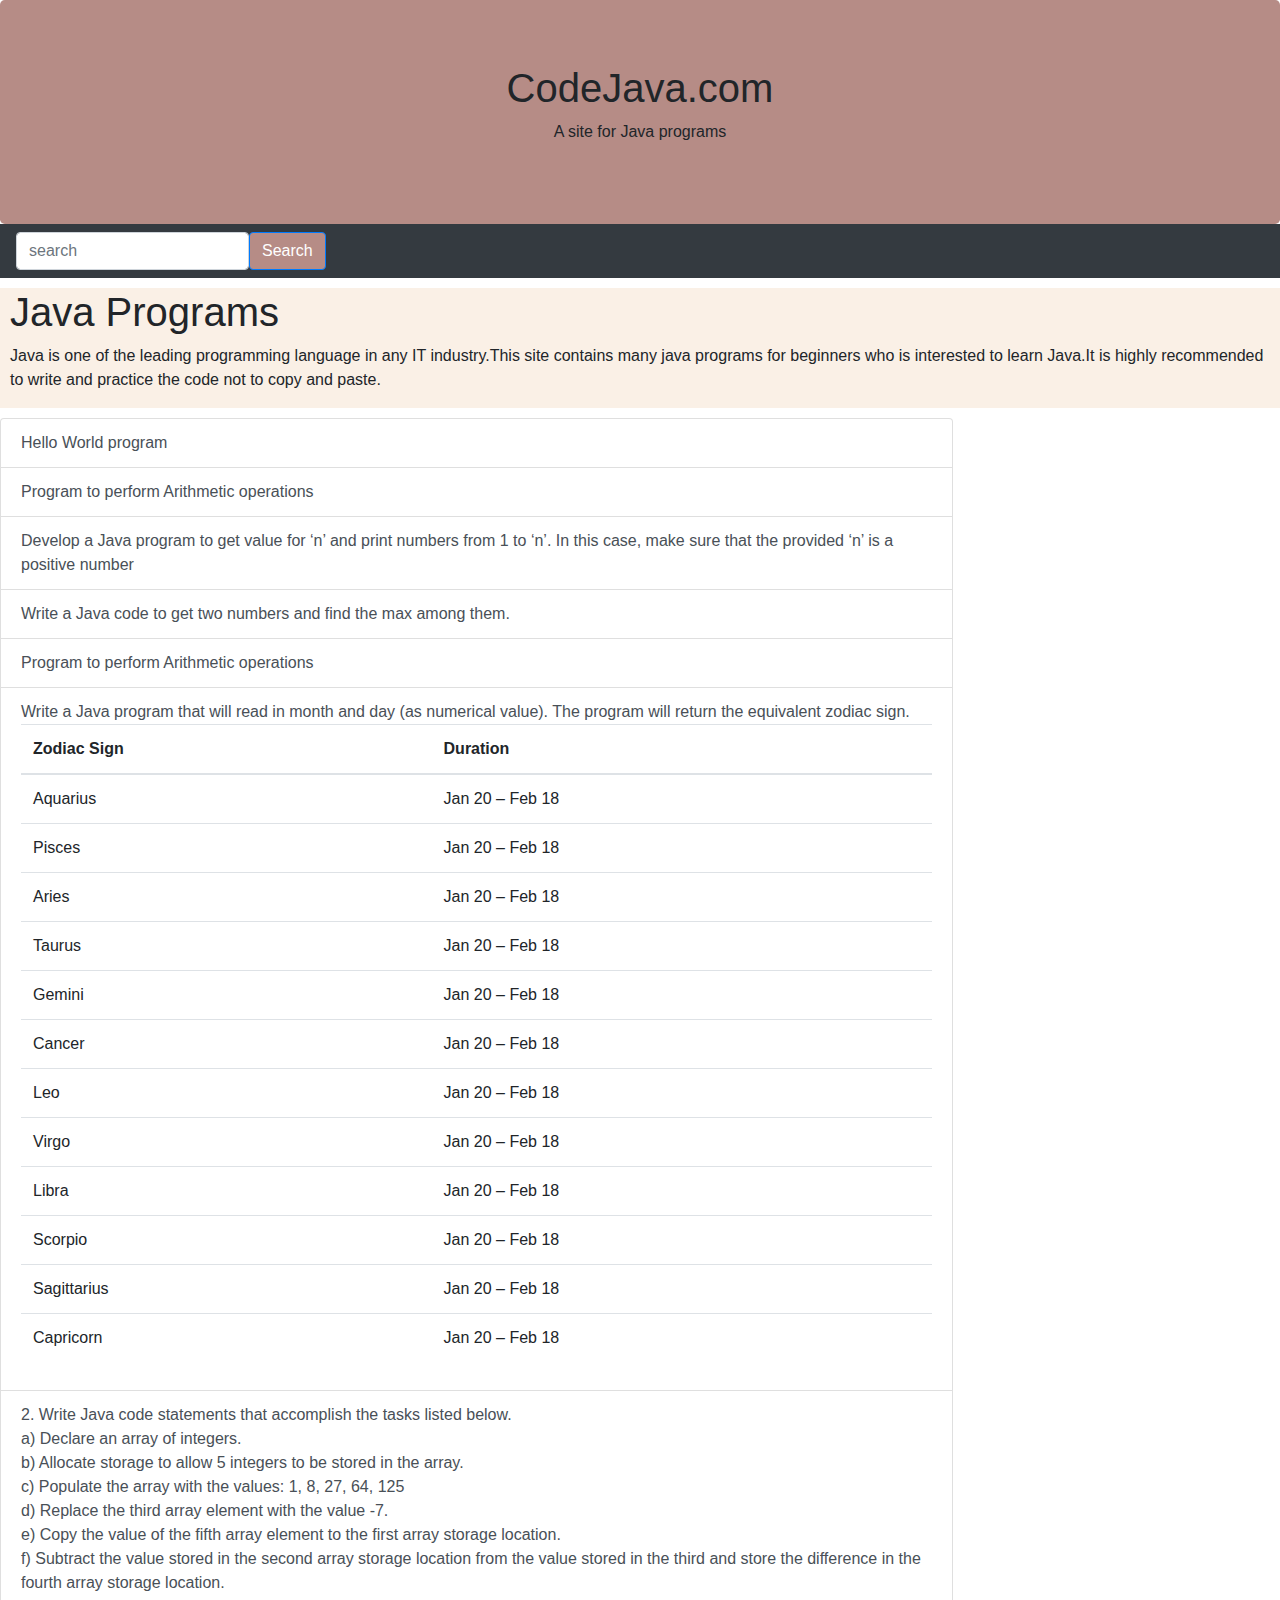
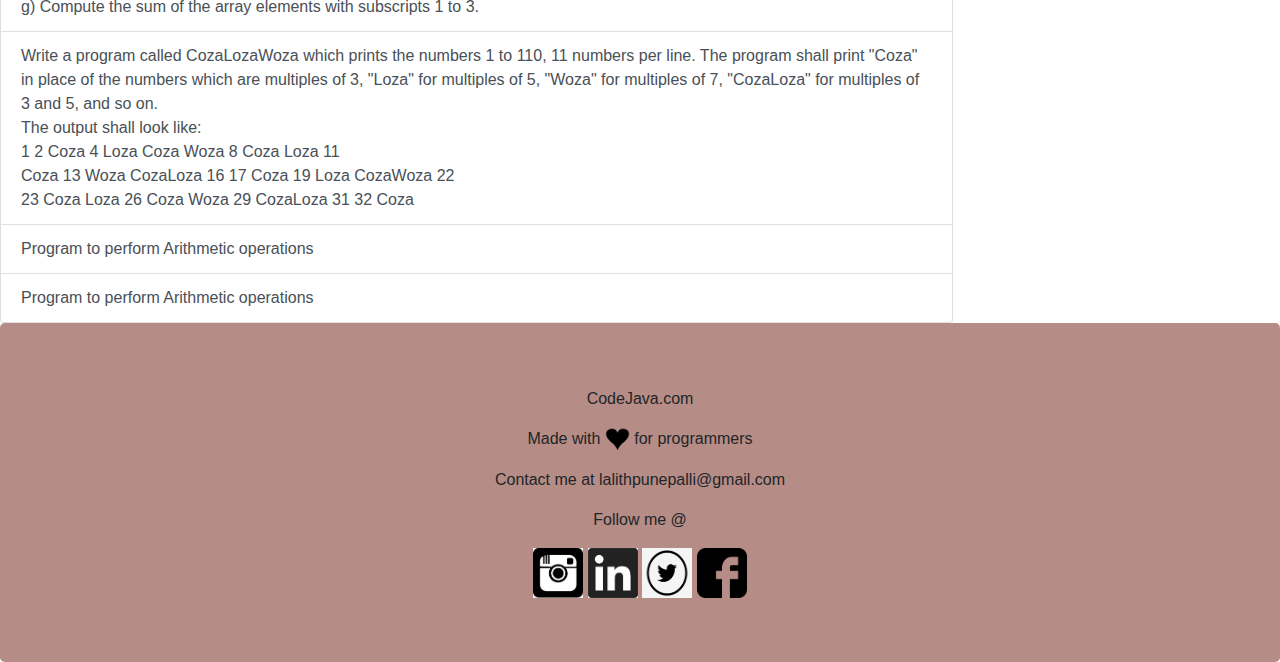
<file: index.html>
<!DOCTYPE html>
<html>
<head>
	<title>CodeJava.com</title>
	<link rel = "icon" type = "image/jpg" href = "/Capture.JPG">
    <!-- For apple devices -->
    <link rel = "apple-touch-icon" type = "image/jpg" href = "/Capture.JPG"/>
	<meta charset="utf-8">
	<link rel = "icon" href = "capture.jpg" type = "image/x-icon">
	<meta name="viewport" content="width=device-width,initial-scale=1.0">
	<link href="index.css" type="text/css" rel="stylesheet">
	<link rel="stylesheet" href="https://maxcdn.bootstrapcdn.com/bootstrap/4.3.1/css/bootstrap.min.css">
	<script src="https://ajax.googleapis.com/ajax/libs/jquery/3.4.1/jquery.min.js"></script>
	<script src="https://cdnjs.cloudflare.com/ajax/libs/popper.js/1.14.7/umd/popper.min.js"></script>
	<script src="https://maxcdn.bootstrapcdn.com/bootstrap/4.3.1/js/bootstrap.min.js"></script>
</head>
<body>
	<div class="jumbotron text-center" style="margin-bottom:0" id="head">
		<h1>CodeJava.com</h1>
		<p>A site for Java programs</p>
	</div>
	<nav class="navbar navbar-expand-sm bg-dark navbar-dark">
		<form class="form-inline" action="/action_page.php" id="search">
			<input type="search" class="form-control" name="search" placeholder="search">
			<button type="submit" class="btn btn-primary " id="button">Search</button>
		</form>
	</nav>
	<div class="row">
		<div class="col" id="info">
			<h1 >Java Programs</h1>
			<p >Java is one of the leading programming language in any IT industry.This site contains many java programs for beginners who is interested to learn Java.It is highly recommended to write and practice the code not to copy and paste.</p>
		</div>
	</div>
	<div class="row">
		<div class="col-sm-9">
			<a href="hello program.html" class="list-group-item list-group-item-action">Hello World program</a>
			<a href="hello program.html" class="list-group-item list-group-item-action">Program to perform Arithmetic operations</a>
			<a href="hello program.html" class="list-group-item list-group-item-action"> Develop a Java program to get value for ‘n’ and print numbers from 1 to ‘n’. In this case,
make sure that the provided ‘n’ is a positive number</a>
			<a href="hello program.html" class="list-group-item list-group-item-action">Write a Java code to get two numbers and find the max among them.</a>
			<a href="hello program.html" class="list-group-item list-group-item-action">Program to perform Arithmetic operations</a>
			<a href="zodiac signs.html" class="list-group-item list-group-item-action">Write a Java program that will read in month and day (as numerical value). The program will return the equivalent zodiac sign. <br>
				<table class="table">
					<thead>
						<tr>
							<th>Zodiac Sign</th>
							<th>Duration</th>
						</tr>
					</thead>
					<tbody>
						<tr>
							<td>Aquarius</td>
							<td>Jan 20 – Feb 18</td>
						</tr>
						<tr>
							<td>Pisces</td>
							<td>Jan 20 – Feb 18</td>
						</tr>
						<tr>
							<td>Aries </td>
							<td>Jan 20 – Feb 18</td>
						</tr>
						<tr>
							<td>Taurus </td>
							<td>Jan 20 – Feb 18</td>
						</tr>
						<tr>
							<td>Gemini</td>
							<td>Jan 20 – Feb 18</td>
						</tr>
						<tr>
							<td>Cancer </td>
							<td>Jan 20 – Feb 18</td>
						</tr>
						<tr>
							<td>Leo</td>
							<td>Jan 20 – Feb 18</td>
						</tr>
						<tr>
							<td>Virgo </td>
							<td>Jan 20 – Feb 18</td>
						</tr>
						<tr>
							<td>Libra</td>
							<td>Jan 20 – Feb 18</td>
						</tr>
						<tr>
							<td>Scorpio </td>
							<td>Jan 20 – Feb 18</td>
						</tr>
						<tr>
							<td>Sagittarius</td>
							<td>Jan 20 – Feb 18</td>
						</tr>
						<tr>
							<td>Capricorn</td>
							<td>Jan 20 – Feb 18</td>
						</tr>
					</tbody>
				</table>
			</a>
			<a href="array.html" class="list-group-item list-group-item-action">2. Write Java code statements that accomplish the tasks listed below.<br>
a) Declare an array of integers.<br>
b) Allocate storage to allow 5 integers to be stored in the array.<br>
c) Populate the array with the values: 1, 8, 27, 64, 125<br>
d) Replace the third array element with the value -7.<br>
e) Copy the value of the fifth array element to the first array storage location.<br>
f) Subtract the value stored in the second array storage location from the value stored in the
third and store the difference in the fourth array storage location.<br>
g) Compute the sum of the array elements with subscripts 1 to 3. </a>
			<a href="cozaloza.html" class="list-group-item list-group-item-action">Write a program called CozaLozaWoza which prints the numbers 1 to 110, 11 numbers per
line. The program shall print "Coza" in place of the numbers which are multiples of 3, "Loza"
for multiples of 5, "Woza" for multiples of 7, "CozaLoza" for multiples of 3 and 5, and so on.<br>
The output shall look like: <br>
1 2 Coza 4 Loza Coza Woza 8 Coza Loza 11<br>
Coza 13 Woza CozaLoza 16 17 Coza 19 Loza CozaWoza 22<br>
23 Coza Loza 26 Coza Woza 29 CozaLoza 31 32 Coza </a>
			<a href="hello program.html" class="list-group-item list-group-item-action">Program to perform Arithmetic operations</a>
			<a href="hello program.html" class="list-group-item list-group-item-action">Program to perform Arithmetic operations</a>
		</div>
		<div class="col-sm-3">
<!--ads-->
		</div>
	</div>
	<div class="jumbotron text-center" style="margin-bottom:0" id="footer">
		<p>CodeJava.com</p>
		<p>Made with <img src="lovelogo.png" height="25" width="25"> for programmers</p>
		<p>Contact me at lalithpunepalli@gmail.com</p>
		<p>Follow me @</p>
		<a href="https://www.instagram.com/iamlalith_reddy/" target="-blank"><img src="instagram logo.jpg" height="50" width="50" class="e"></a>
		<a href="https://linkedin.com/in/lalith-reddy-605480167" target="-blank"><img src="linkedinlogo.png" height="50" width="50" class="e"></a>
		<a href="https://twitter.com/iamlalithreddy" target="-blank"><img src="twitterlogo.png" height="50" width="50" class="e"></a>
		<a href="https://www.facebook.com/nanipunepalli" target="-blank"><img src="facebooklogo.png" height="50" width="50" class="e"></a>
	</div>
</body>
</html>
</file>
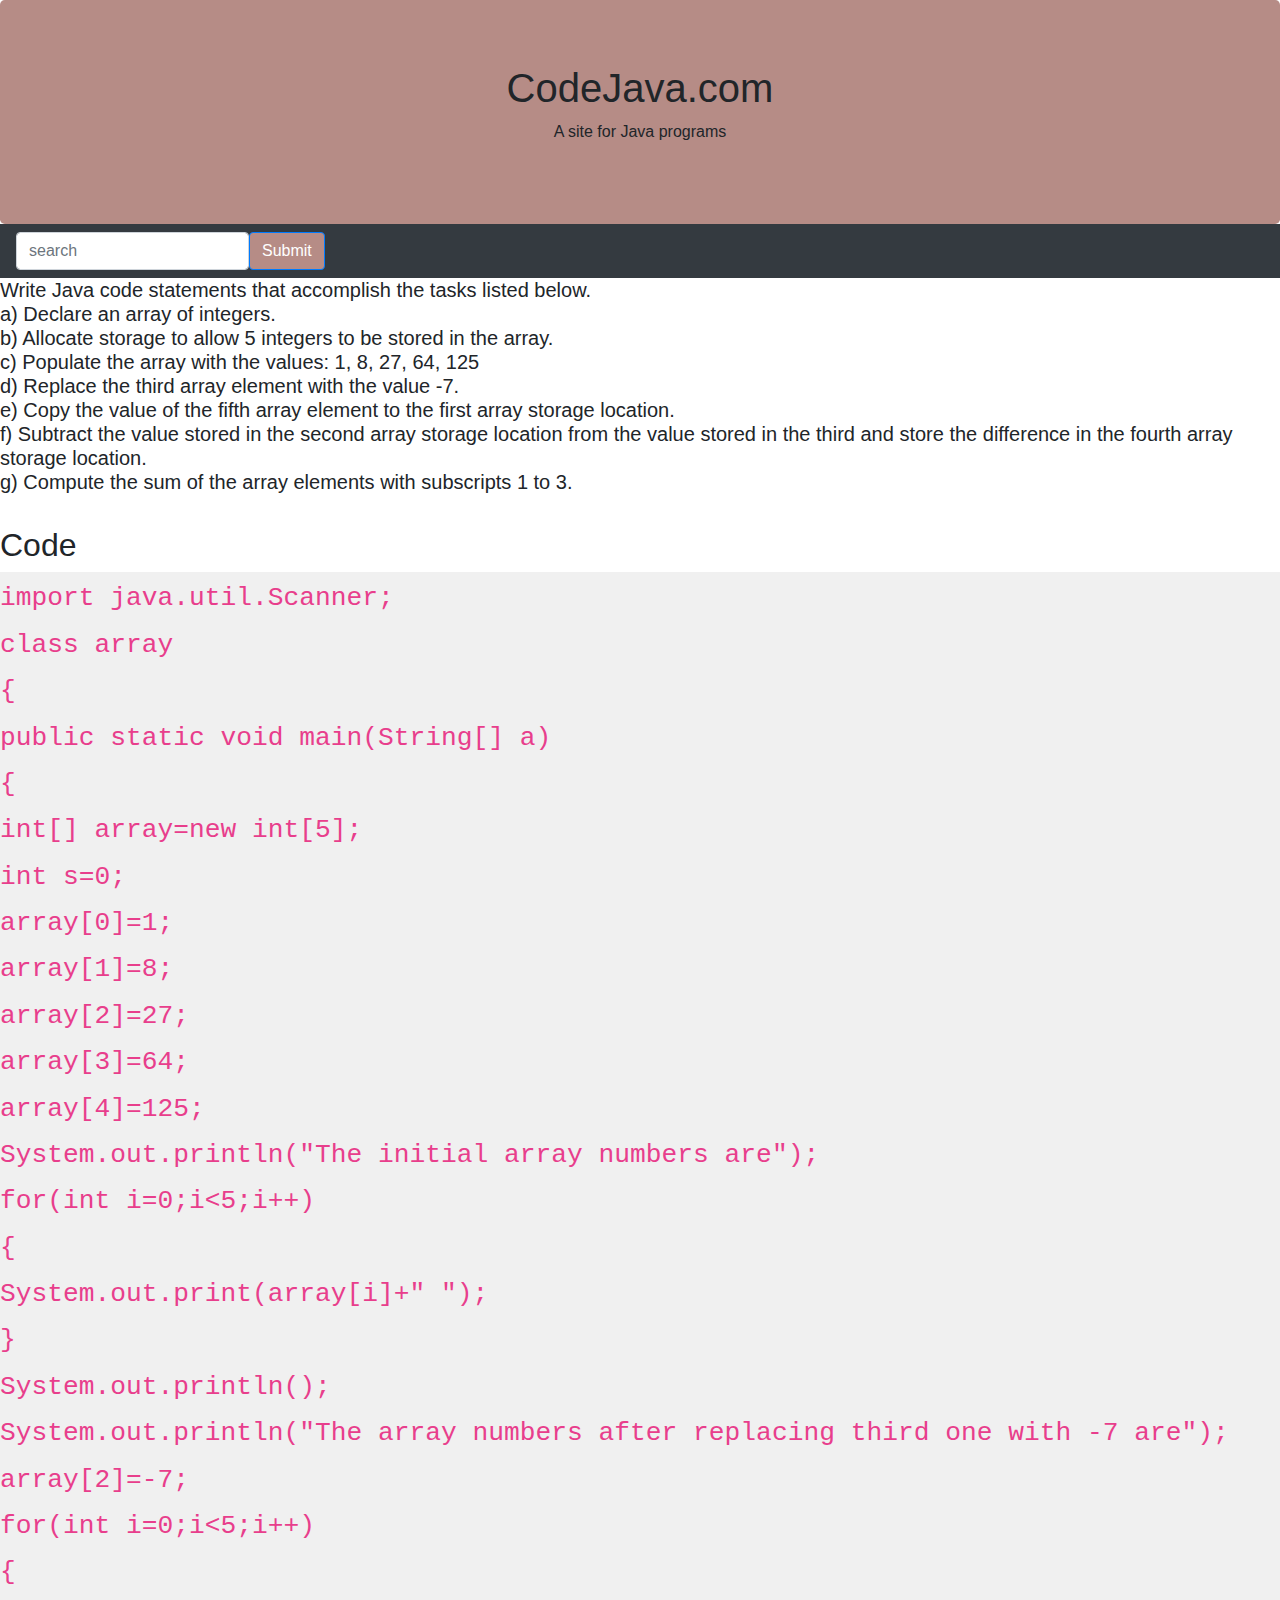
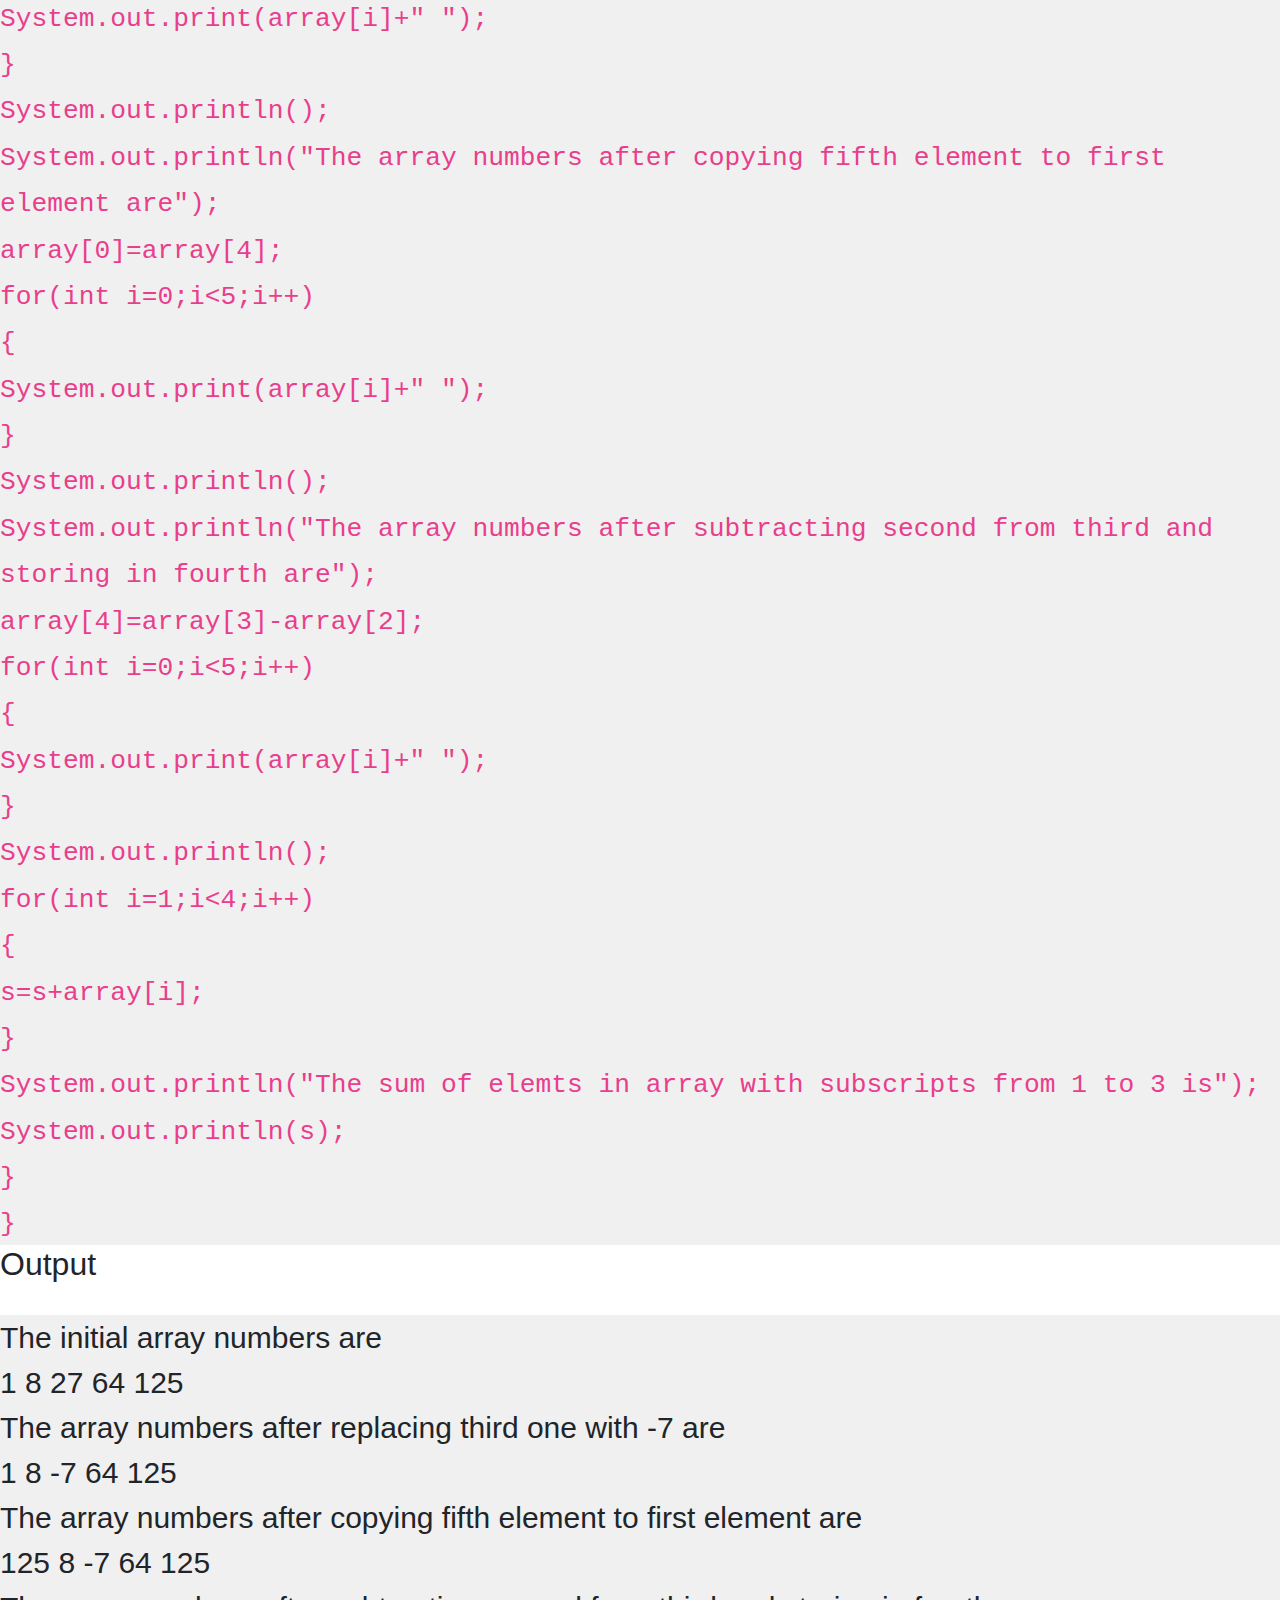
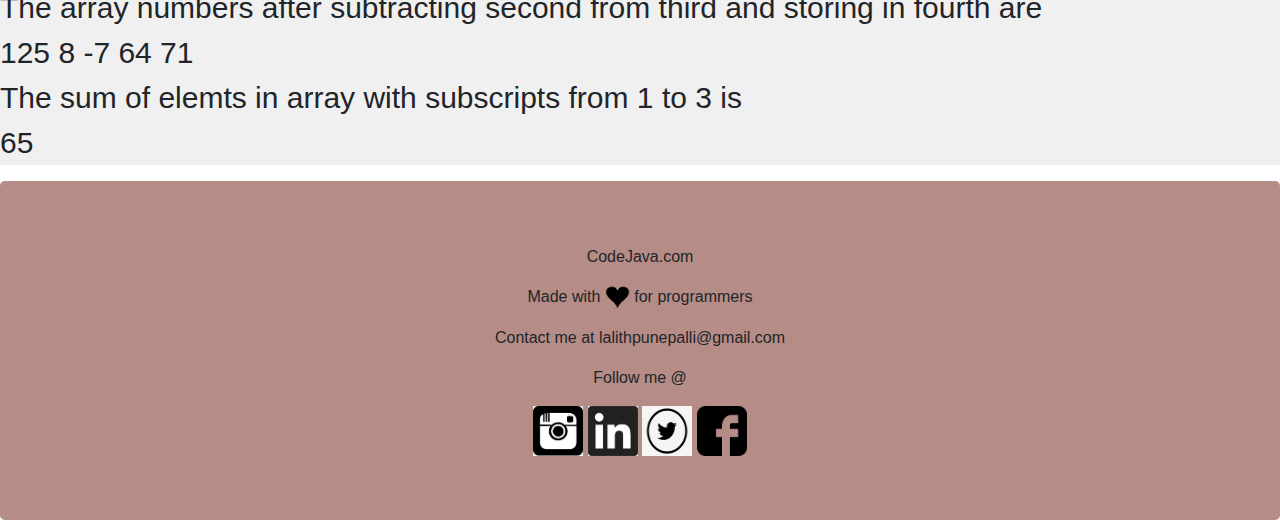
<file: array.html>
<!DOCTYPE html>
<html>
<head>
	<title>CodeJava.com</title>
	<meta charset="utf-8">
	<meta name="viewport" content="width=device-width,initial-scale=1.0">
	<link rel = "icon" href = "capture.jpg" type = "image/x-icon">
	<link href="index.css" type="text/css" rel="stylesheet">
	<link rel="stylesheet" href="https://maxcdn.bootstrapcdn.com/bootstrap/4.3.1/css/bootstrap.min.css">
	<script src="https://ajax.googleapis.com/ajax/libs/jquery/3.4.1/jquery.min.js"></script>
	<script src="https://cdnjs.cloudflare.com/ajax/libs/popper.js/1.14.7/umd/popper.min.js"></script>
	<script src="https://maxcdn.bootstrapcdn.com/bootstrap/4.3.1/js/bootstrap.min.js"></script>
</head>
<body>
	<div class="jumbotron text-center" style="margin-bottom:0" id="head">
		<h1>CodeJava.com</h1>
		<p>A site for Java programs</p>
	</div>
	<nav class="navbar navbar-expand-sm bg-dark navbar-dark">
		<form class="form-inline"  action="/action_page.php" id="search">
			<input type="search" class="form-control" name="search" placeholder="search">
			<button type="submit" class="btn btn-primary " id="button">Submit</button>
		</form>
	</nav>
	<div class="row">
		<div class="col-sm">
			<h5> Write Java code statements that accomplish the tasks listed below.<br>
a) Declare an array of integers.<br>
b) Allocate storage to allow 5 integers to be stored in the array.<br>
c) Populate the array with the values: 1, 8, 27, 64, 125<br>
d) Replace the third array element with the value -7.<br>
e) Copy the value of the fifth array element to the first array storage location.<br>
f) Subtract the value stored in the second array storage location from the value stored in the
third and store the difference in the fourth array storage location.<br>
g) Compute the sum of the array elements with subscripts 1 to 3.</h5>
			<br>
			<h2>Code</h2>
			<div id="code">
				<code>
					import java.util.Scanner;<br>
					class array<br>
					{<br>
						public static void main(String[] a)<br>
						{<br>
							int[] array=new int[5];<br>
							int s=0;<br>
							array[0]=1;<br>
							array[1]=8;<br>
							array[2]=27;<br>
							array[3]=64;<br>
							array[4]=125;<br>
							System.out.println("The initial array numbers are");<br>
							for(int i=0;i<5;i++)<br>
							{<br>
								System.out.print(array[i]+" ");<br>
							}<br>
							System.out.println();<br>
							System.out.println("The array numbers after replacing third one with -7 are");<br>
							array[2]=-7;<br>
							for(int i=0;i<5;i++)<br>
							{<br>
								System.out.print(array[i]+" ");<br>
							}<br>
							System.out.println();<br>
							System.out.println("The  array numbers after copying fifth element to first element are");<br>
							array[0]=array[4];<br>
							for(int i=0;i<5;i++)<br>
							{<br>
								System.out.print(array[i]+" ");<br>
							}<br>
							System.out.println();<br>
							System.out.println("The array numbers after subtracting second from third and storing in fourth are");<br>
							array[4]=array[3]-array[2];<br>
							for(int i=0;i<5;i++)<br>
							{<br>
								System.out.print(array[i]+" ");<br>
							}<br>
							System.out.println();<br>
							for(int i=1;i<4;i++)<br>
							{<br>
								s=s+array[i];<br>
							}<br>
							System.out.println("The sum of elemts in array with subscripts from 1 to 3 is");<br>
							System.out.println(s);<br>
						}<br>
						
					}<br>
				</code>
			</div>
			<h2>Output</h2>
			<br>
			<p id="code">The initial array numbers are<br>
1 8 27 64 125<br>
The array numbers after replacing third one with -7 are<br>
1 8 -7 64 125<br>
The  array numbers after copying fifth element to first element are<br>
125 8 -7 64 125<br>
The array numbers after subtracting second from third and storing in fourth are<br>
125 8 -7 64 71<br>
The sum of elemts in array with subscripts from 1 to 3 is<br>
65
</p>
		</div>
	</div>
	<div class="jumbotron text-center" style="margin-bottom:0" id="footer">
		<p>CodeJava.com</p>
		<p>Made with <img src="lovelogo.png" height="25" width="25"> for programmers</p>
		<p>Contact me at lalithpunepalli@gmail.com</p>
		<p>Follow me @</p>
		<a href="https://www.instagram.com/iamlalith_reddy/" target="-blank"><img src="instagram logo.jpg" height="50" width="50" class="e"></a>
		<a href="https://linkedin.com/in/lalith-reddy-605480167" target="-blank"><img src="linkedinlogo.png" height="50" width="50" class="e"></a>
		<a href="https://twitter.com/iamlalithreddy" target="-blank"><img src="twitterlogo.png" height="50" width="50" class="e"></a>
		<a href="https://www.facebook.com/nanipunepalli" target="-blank"><img src="facebooklogo.png" height="50" width="50" class="e"></a>
	</div>
</body>
</html>
</file>
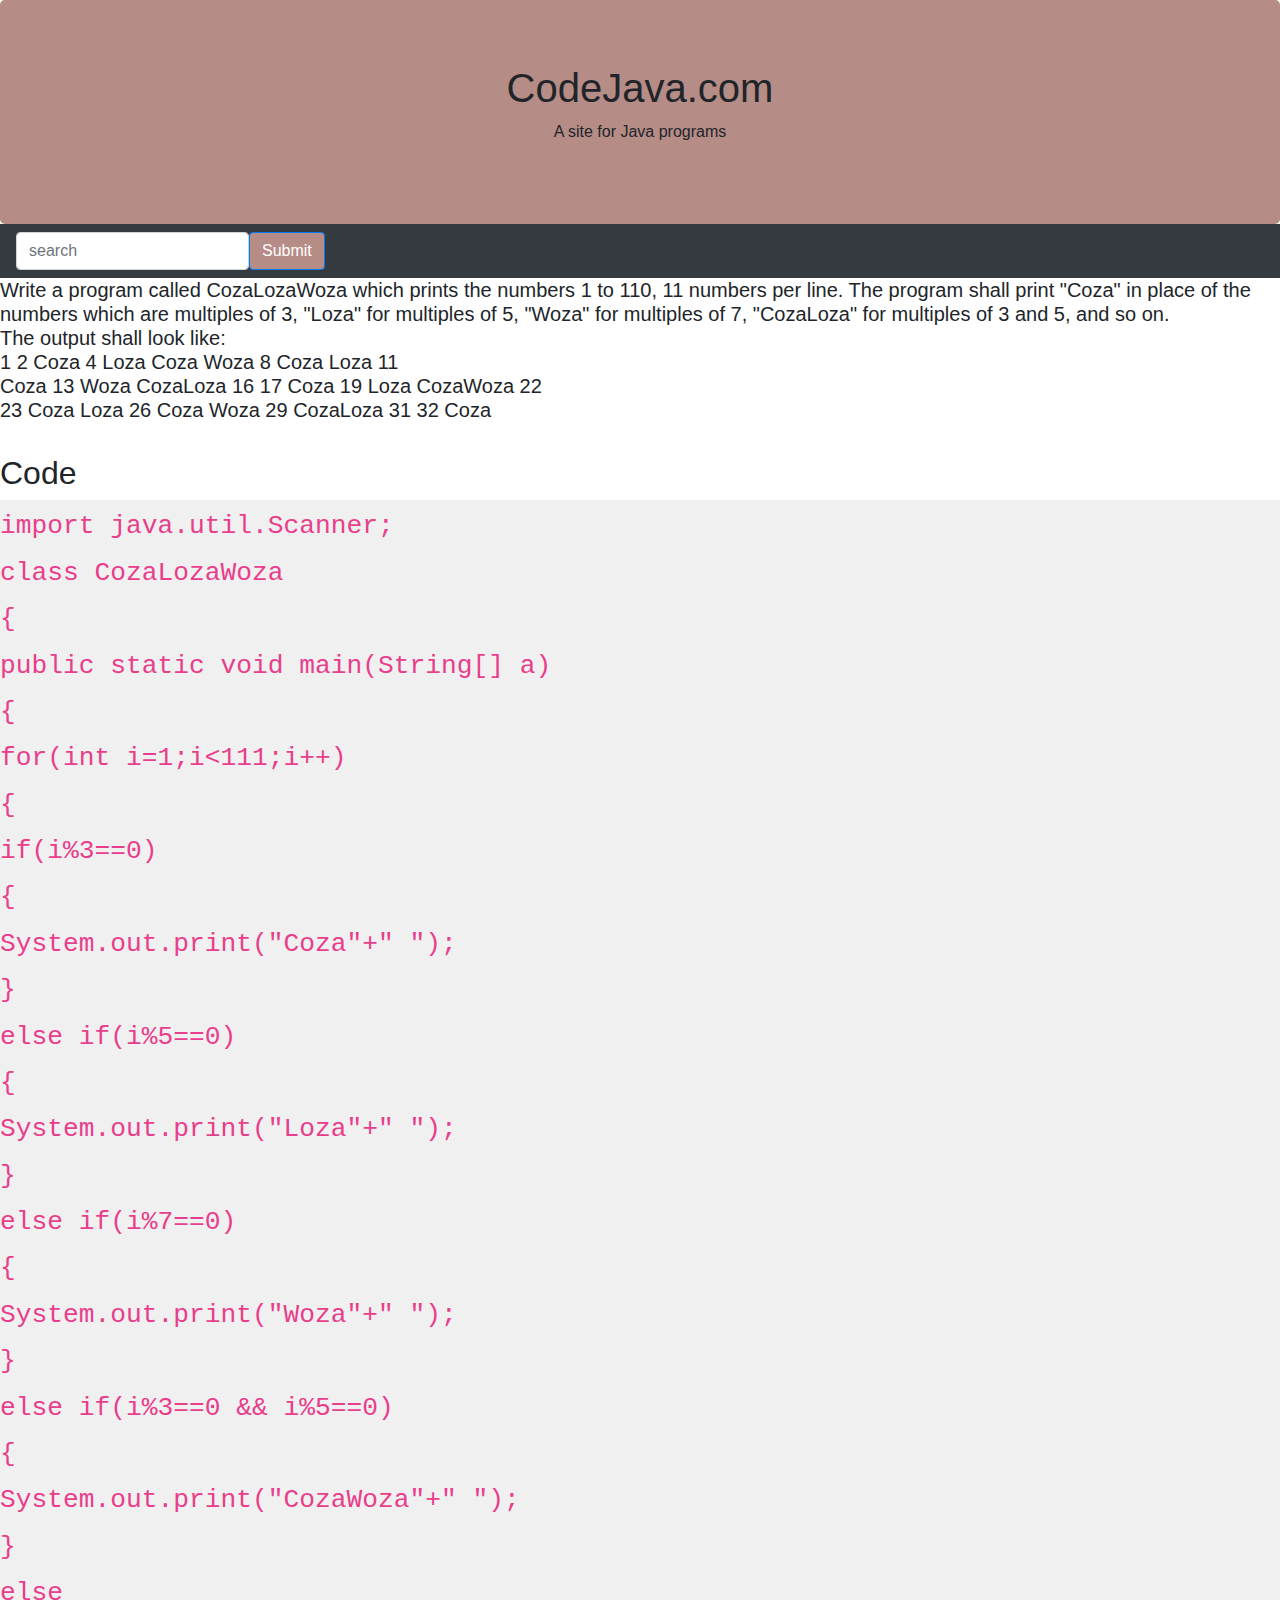
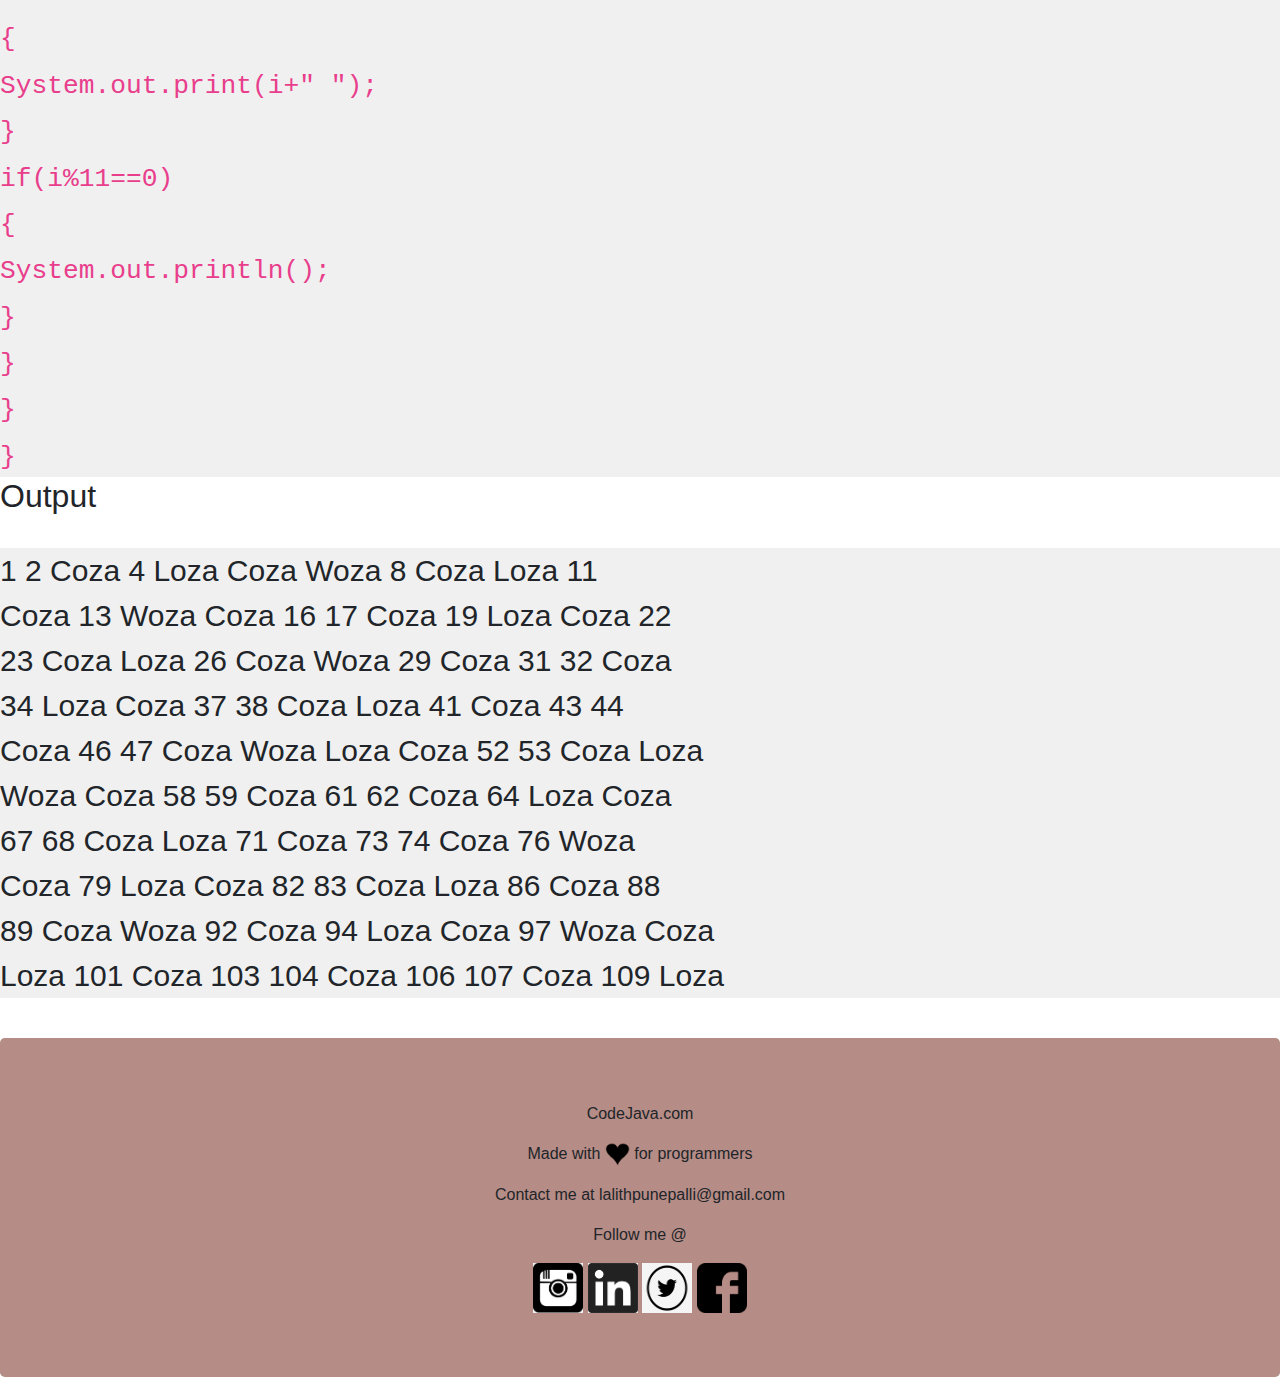
<file: cozaloza.html>
<!DOCTYPE html>
<html>
<head>
	<title>CodeJava.com</title>
	<meta charset="utf-8">
	<meta name="viewport" content="width=device-width,initial-scale=1.0">
	<link rel = "icon" href = "capture.jpg" type = "image/x-icon">
	<link href="index.css" type="text/css" rel="stylesheet">
	<link rel="stylesheet" href="https://maxcdn.bootstrapcdn.com/bootstrap/4.3.1/css/bootstrap.min.css">
	<script src="https://ajax.googleapis.com/ajax/libs/jquery/3.4.1/jquery.min.js"></script>
	<script src="https://cdnjs.cloudflare.com/ajax/libs/popper.js/1.14.7/umd/popper.min.js"></script>
	<script src="https://maxcdn.bootstrapcdn.com/bootstrap/4.3.1/js/bootstrap.min.js"></script>
</head>
<body>
	<div class="jumbotron text-center" style="margin-bottom:0" id="head">
		<h1>CodeJava.com</h1>
		<p>A site for Java programs</p>
	</div>
	<nav class="navbar navbar-expand-sm bg-dark navbar-dark">
		<form class="form-inline"  action="/action_page.php" id="search">
			<input type="search" class="form-control" name="search" placeholder="search">
			<button type="submit" class="btn btn-primary " id="button">Submit</button>
		</form>
	</nav>
	<div class="row">
		<div class="col-sm">
			<h5>Write a program called CozaLozaWoza which prints the numbers 1 to 110, 11 numbers per
line. The program shall print "Coza" in place of the numbers which are multiples of 3, "Loza"
for multiples of 5, "Woza" for multiples of 7, "CozaLoza" for multiples of 3 and 5, and so on.<br>
The output shall look like: <br>
1 2 Coza 4 Loza Coza Woza 8 Coza Loza 11<br>
Coza 13 Woza CozaLoza 16 17 Coza 19 Loza CozaWoza 22<br>
23 Coza Loza 26 Coza Woza 29 CozaLoza 31 32 Coza </a></h5>
			<br>
			<h2>Code</h2>
			<div id="code">
				<code>
					import java.util.Scanner;<br>
					class CozaLozaWoza<br>
					{<br>
						public static void main(String[] a)<br>
						{<br>
							for(int i=1;i<111;i++)<br>
							{<br>
								if(i%3==0)<br>
								{<br>
									System.out.print("Coza"+" ");<br>
								}<br>
								else if(i%5==0)<br>
								{<br>
									System.out.print("Loza"+" ");<br>
								}<br>
								else if(i%7==0)<br>
								{<br>
									System.out.print("Woza"+" ");<br>
								}<br>
								else if(i%3==0 && i%5==0)<br>
								{<br>
									System.out.print("CozaWoza"+" ");<br>
								}<br>
								else<br>
								{<br>
									System.out.print(i+" ");<br>
								}<br>
								if(i%11==0)<br>
								{<br>
									System.out.println();<br>
								}<br>
							}<br>
						}<br>
					}
				</code>
			</div>
			<h2>Output</h2>
			<br>
			<p id="code">1 2 Coza 4 Loza Coza Woza 8 Coza Loza 11<br>
Coza 13 Woza Coza 16 17 Coza 19 Loza Coza 22<br>
23 Coza Loza 26 Coza Woza 29 Coza 31 32 Coza<br>
34 Loza Coza 37 38 Coza Loza 41 Coza 43 44<br>
Coza 46 47 Coza Woza Loza Coza 52 53 Coza Loza<br>
Woza Coza 58 59 Coza 61 62 Coza 64 Loza Coza<br>
67 68 Coza Loza 71 Coza 73 74 Coza 76 Woza<br>
Coza 79 Loza Coza 82 83 Coza Loza 86 Coza 88<br>
89 Coza Woza 92 Coza 94 Loza Coza 97 Woza Coza<br>
Loza 101 Coza 103 104 Coza 106 107 Coza 109 Loza</p><br>
		</div>
	</div>
	<div class="jumbotron text-center" style="margin-bottom:0" id="footer">
		<p>CodeJava.com</p>
		<p>Made with <img src="lovelogo.png" height="25" width="25"> for programmers</p>
		<p>Contact me at lalithpunepalli@gmail.com</p>
		<p>Follow me @</p>
		<a href="https://www.instagram.com/iamlalith_reddy/" target="-blank"><img src="instagram logo.jpg" height="50" width="50" class="e"></a>
		<a href="https://linkedin.com/in/lalith-reddy-605480167" target="-blank"><img src="linkedinlogo.png" height="50" width="50" class="e"></a>
		<a href="https://twitter.com/iamlalithreddy" target="-blank"><img src="twitterlogo.png" height="50" width="50" class="e"></a>
		<a href="https://www.facebook.com/nanipunepalli" target="-blank"><img src="facebooklogo.png" height="50" width="50" class="e"></a>
	</div>
</body>
</html>
</file>
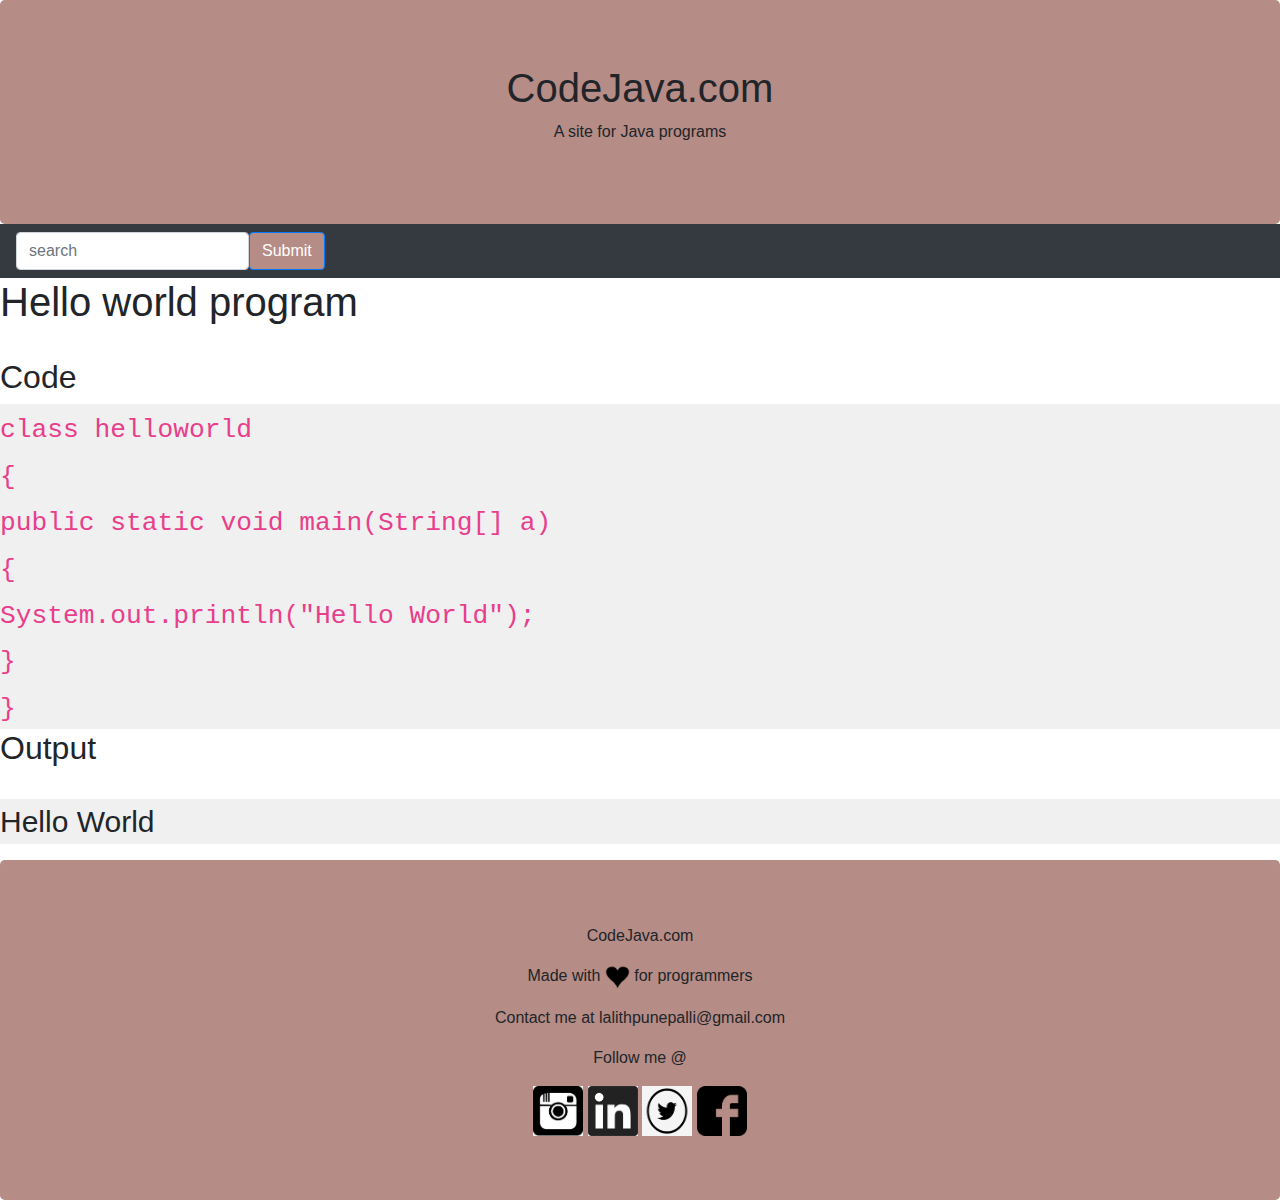
<file: hello program.html>
<!DOCTYPE html>
<html>
<head>
	<title>CodeJava.com</title>
	<meta charset="utf-8">
	<meta name="viewport" content="width=device-width,initial-scale=1.0">
	<link rel = "icon" href = "capture.jpg" type = "image/x-icon">
	<link href="index.css" type="text/css" rel="stylesheet">
	<link rel="stylesheet" href="https://maxcdn.bootstrapcdn.com/bootstrap/4.3.1/css/bootstrap.min.css">
	<script src="https://ajax.googleapis.com/ajax/libs/jquery/3.4.1/jquery.min.js"></script>
	<script src="https://cdnjs.cloudflare.com/ajax/libs/popper.js/1.14.7/umd/popper.min.js"></script>
	<script src="https://maxcdn.bootstrapcdn.com/bootstrap/4.3.1/js/bootstrap.min.js"></script>
</head>
<body>
	<div class="jumbotron text-center" style="margin-bottom:0" id="head">
		<h1>CodeJava.com</h1>
		<p>A site for Java programs</p>
	</div>
	<nav class="navbar navbar-expand-sm bg-dark navbar-dark">
		<form class="form-inline"  action="/action_page.php" id="search">
			<input type="search" class="form-control" name="search" placeholder="search">
			<button type="submit" class="btn btn-primary " id="button">Submit</button>
		</form>
	</nav>
	<div class="row">
		<div class="col-sm">
			<h1 >Hello world program</h1>
			<br>
			<h2>Code</h2>
			<div id="code">
				<code>
					class helloworld<br>
					{<br>
						public static void main(String[] a)<br>
						{<br>
							System.out.println("Hello World");<br>
						}<br>
					}
				</code>
			</div>
			<h2>Output</h2>
			<br>
			<p id="code">Hello World</p>
		</div>
	</div>
	<div class="jumbotron text-center" style="margin-bottom:0" id="footer">
		<p>CodeJava.com</p>
		<p>Made with <img src="lovelogo.png" height="25" width="25"> for programmers</p>
		<p>Contact me at lalithpunepalli@gmail.com</p>
		<p>Follow me @</p>
		<a href="https://www.instagram.com/iamlalith_reddy/" target="-blank"><img src="instagram logo.jpg" height="50" width="50" class="e"></a>
		<a href="https://linkedin.com/in/lalith-reddy-605480167" target="-blank"><img src="linkedinlogo.png" height="50" width="50" class="e"></a>
		<a href="https://twitter.com/iamlalithreddy" target="-blank"><img src="twitterlogo.png" height="50" width="50" class="e"></a>
		<a href="https://www.facebook.com/nanipunepalli" target="-blank"><img src="facebooklogo.png" height="50" width="50" class="e"></a>
	</div>
</body>
</html>
</file>
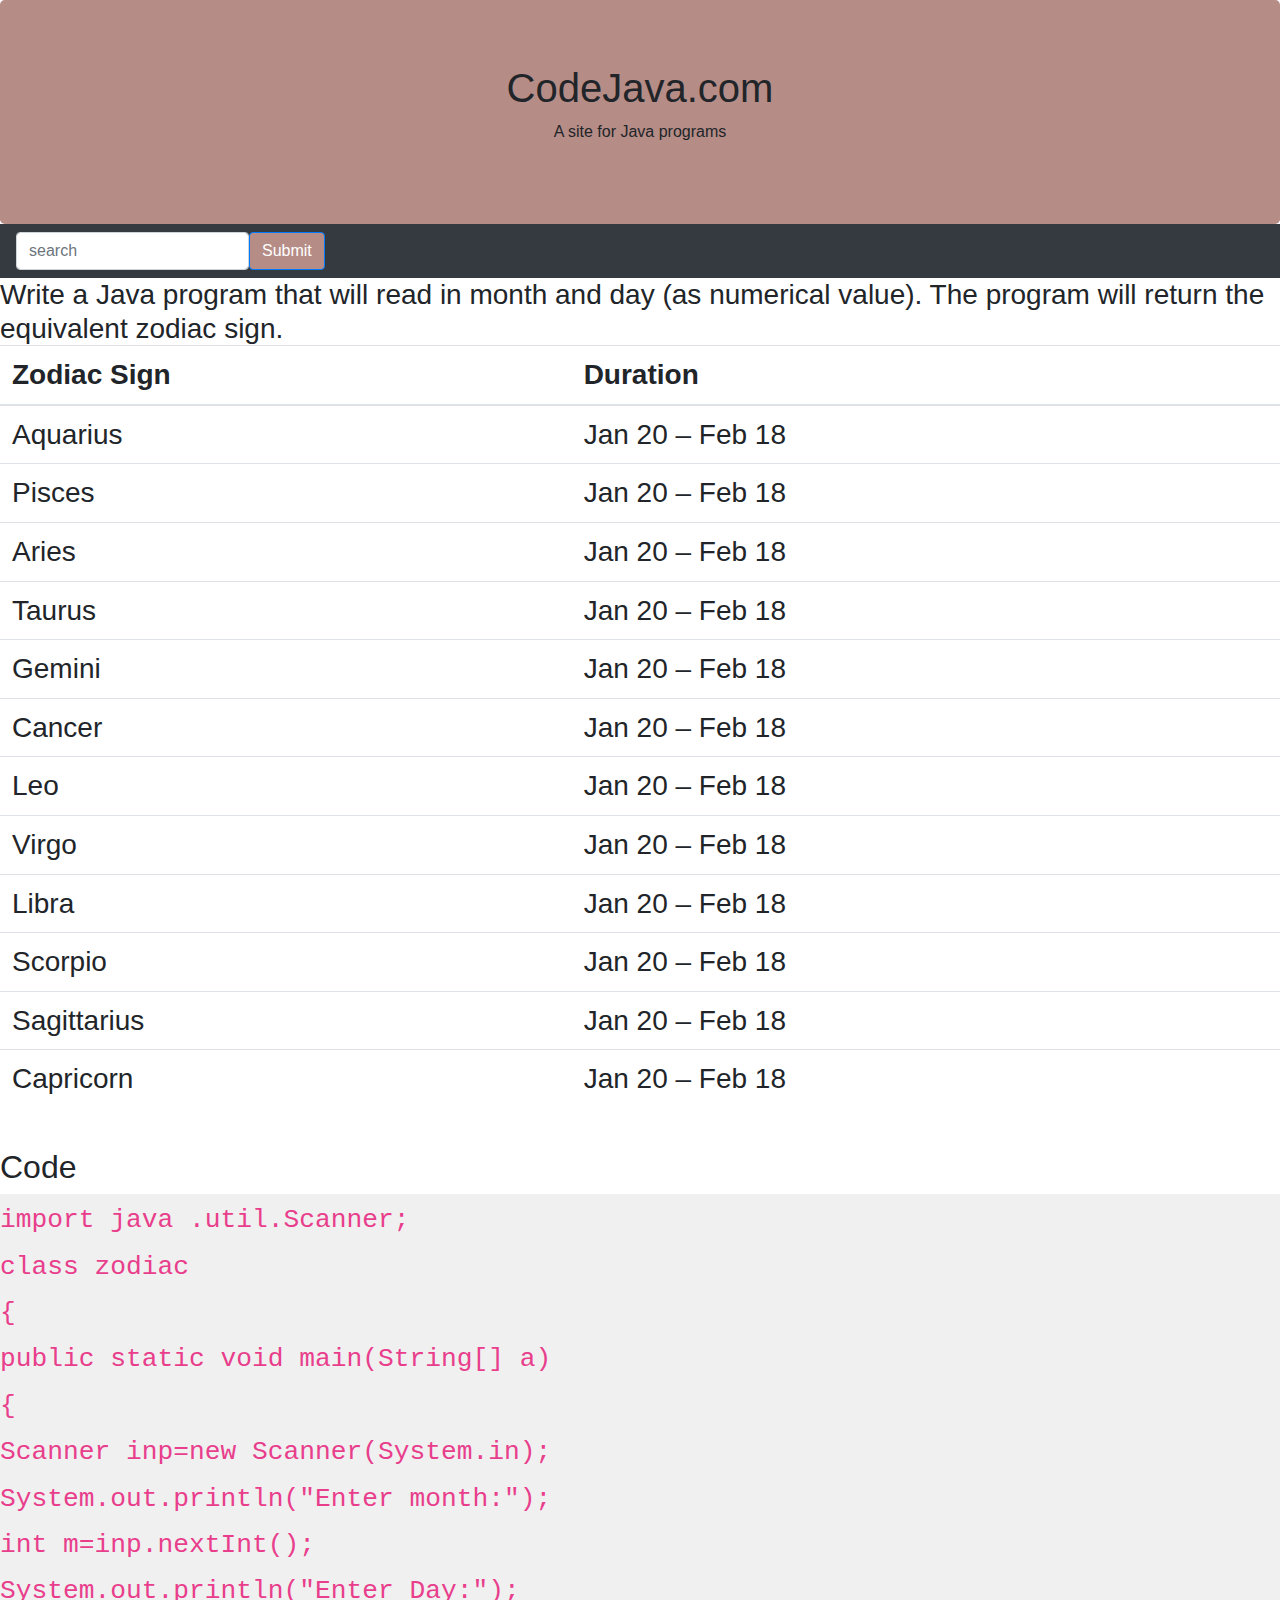
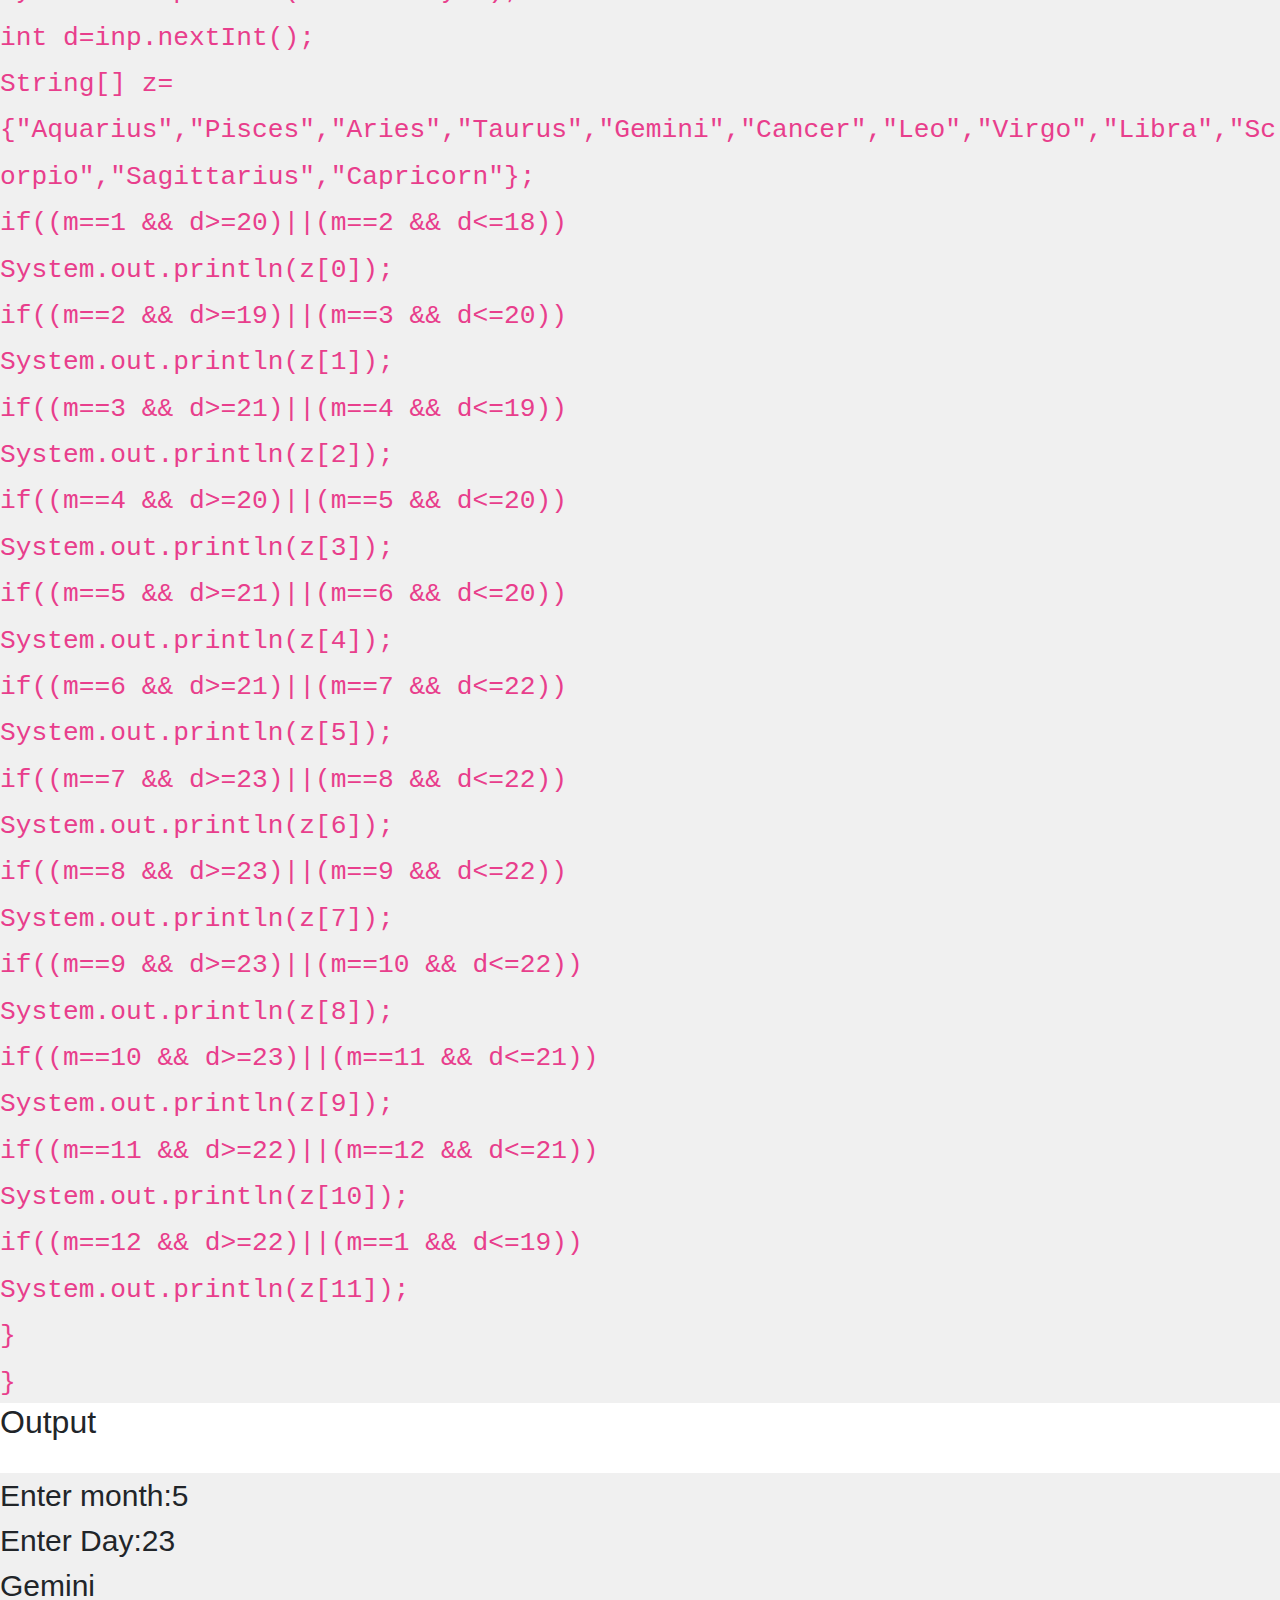
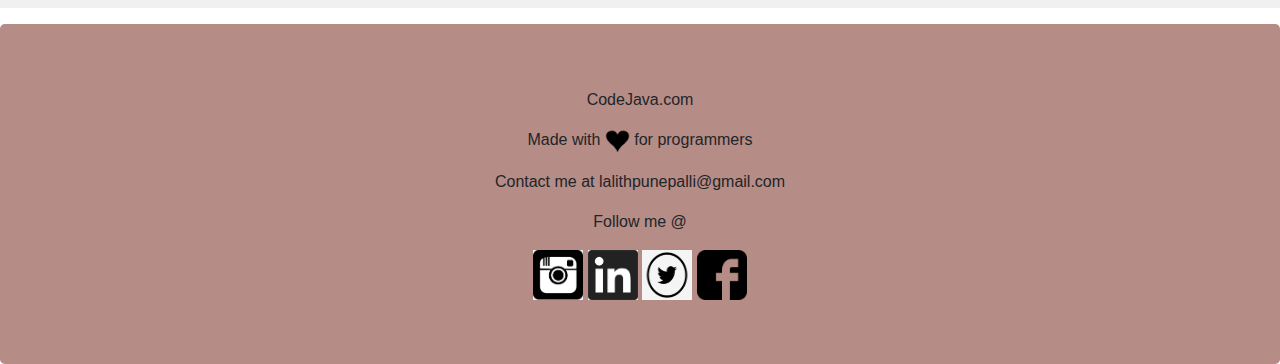
<file: zodiac signs.html>
<!DOCTYPE html>
<html>
<head>
	<title>CodeJava.com</title>
	<meta charset="utf-8">
	<meta name="viewport" content="width=device-width,initial-scale=1.0">
	<link rel = "icon" href = "capture.jpg" type = "image/x-icon">
	<link href="index.css" type="text/css" rel="stylesheet">
	<link rel="stylesheet" href="https://maxcdn.bootstrapcdn.com/bootstrap/4.3.1/css/bootstrap.min.css">
	<script src="https://ajax.googleapis.com/ajax/libs/jquery/3.4.1/jquery.min.js"></script>
	<script src="https://cdnjs.cloudflare.com/ajax/libs/popper.js/1.14.7/umd/popper.min.js"></script>
	<script src="https://maxcdn.bootstrapcdn.com/bootstrap/4.3.1/js/bootstrap.min.js"></script>
</head>
<body>
	<div class="jumbotron text-center" style="margin-bottom:0" id="head">
		<h1>CodeJava.com</h1>
		<p>A site for Java programs</p>
	</div>
	<nav class="navbar navbar-expand-sm bg-dark navbar-dark">
		<form class="form-inline"  action="/action_page.php" id="search">
			<input type="search" class="form-control" name="search" placeholder="search">
			<button type="submit" class="btn btn-primary " id="button">Submit</button>
		</form>
	</nav>
	<div class="row">
		<div class="col-sm">
			<h3>Write a Java program that will read in month and day (as numerical value). The program will return the equivalent zodiac sign. <br>
				<table class="table">
					<thead>
						<tr>
							<th>Zodiac Sign</th>
							<th>Duration</th>
						</tr>
					</thead>
					<tbody>
						<tr>
							<td>Aquarius</td>
							<td>Jan 20 – Feb 18</td>
						</tr>
						<tr>
							<td>Pisces</td>
							<td>Jan 20 – Feb 18</td>
						</tr>
						<tr>
							<td>Aries </td>
							<td>Jan 20 – Feb 18</td>
						</tr>
						<tr>
							<td>Taurus </td>
							<td>Jan 20 – Feb 18</td>
						</tr>
						<tr>
							<td>Gemini</td>
							<td>Jan 20 – Feb 18</td>
						</tr>
						<tr>
							<td>Cancer </td>
							<td>Jan 20 – Feb 18</td>
						</tr>
						<tr>
							<td>Leo</td>
							<td>Jan 20 – Feb 18</td>
						</tr>
						<tr>
							<td>Virgo </td>
							<td>Jan 20 – Feb 18</td>
						</tr>
						<tr>
							<td>Libra</td>
							<td>Jan 20 – Feb 18</td>
						</tr>
						<tr>
							<td>Scorpio </td>
							<td>Jan 20 – Feb 18</td>
						</tr>
						<tr>
							<td>Sagittarius</td>
							<td>Jan 20 – Feb 18</td>
						</tr>
						<tr>
							<td>Capricorn</td>
							<td>Jan 20 – Feb 18</td>
						</tr>
					</tbody>
				</table></h3>
			<br>
			<h2>Code</h2>
			<div id="code">
				<code>
					import java .util.Scanner;<br>
					class zodiac<br>
					{<br>
						public static void main(String[] a)<br>
						{<br>
							Scanner inp=new Scanner(System.in);<br>
							System.out.println("Enter month:");<br>
							int m=inp.nextInt();<br>
							System.out.println("Enter Day:");<br>
							int d=inp.nextInt();<br>
							String[] z={"Aquarius","Pisces","Aries","Taurus","Gemini","Cancer","Leo","Virgo","Libra","Scorpio","Sagittarius","Capricorn"};<br>
							if((m==1 && d>=20)||(m==2 && d<=18))<br>
							System.out.println(z[0]);<br>
							if((m==2 && d>=19)||(m==3 && d<=20))<br>
							System.out.println(z[1]);<br>
							if((m==3 && d>=21)||(m==4 && d<=19))<br>
							System.out.println(z[2]);<br>
							if((m==4 && d>=20)||(m==5 && d<=20))<br>
							System.out.println(z[3]);<br>
							if((m==5 && d>=21)||(m==6 && d<=20))<br>
							System.out.println(z[4]);<br>
							if((m==6 && d>=21)||(m==7 && d<=22))<br>
							System.out.println(z[5]);<br>
							if((m==7 && d>=23)||(m==8 && d<=22))<br>
							System.out.println(z[6]);<br>
							if((m==8 && d>=23)||(m==9 && d<=22))<br>
							System.out.println(z[7]);<br>
							if((m==9 && d>=23)||(m==10 && d<=22))<br>
							System.out.println(z[8]);<br>
							if((m==10 && d>=23)||(m==11 && d<=21))<br>
							System.out.println(z[9]);<br>
							if((m==11 && d>=22)||(m==12 && d<=21))<br>
							System.out.println(z[10]);<br>
							if((m==12 && d>=22)||(m==1 && d<=19))<br>
							System.out.println(z[11]);<br>
						}<br>
					}
				</code>
			</div>
			<h2>Output</h2>
			<br>
			<p id="code">
				Enter month:5<br>
				Enter Day:23<br>
				Gemini<br>
			</p>
		</div>
	</div>
	<div class="jumbotron text-center" style="margin-bottom:0" id="footer">
		<p>CodeJava.com</p>
		<p>Made with <img src="lovelogo.png" height="25" width="25"> for programmers</p>
		<p>Contact me at lalithpunepalli@gmail.com</p>
		<p>Follow me @</p>
		<a href="https://www.instagram.com/iamlalith_reddy/" target="-blank"><img src="instagram logo.jpg" height="50" width="50" class="e"></a>
		<a href="https://linkedin.com/in/lalith-reddy-605480167" target="-blank"><img src="linkedinlogo.png" height="50" width="50" class="e"></a>
		<a href="https://twitter.com/iamlalithreddy" target="-blank"><img src="twitterlogo.png" height="50" width="50" class="e"></a>
		<a href="https://www.facebook.com/nanipunepalli" target="-blank"><img src="facebooklogo.png" height="50" width="50" class="e"></a>
	</div>
</body>
</html>
</file>
<file: index.css>
#head
{
	background-color: rgb(182, 140, 134);

}
#button
{
	background-color: rgb(182, 140, 134);
}
#info
{
	margin: 10px;
	background-color: linen;

}
#footer
{
	background-color: rgb(182, 140, 134);
}
#code{
	background-color: rgb(240,240,240);
	font-size: 30px;

}
</file>
